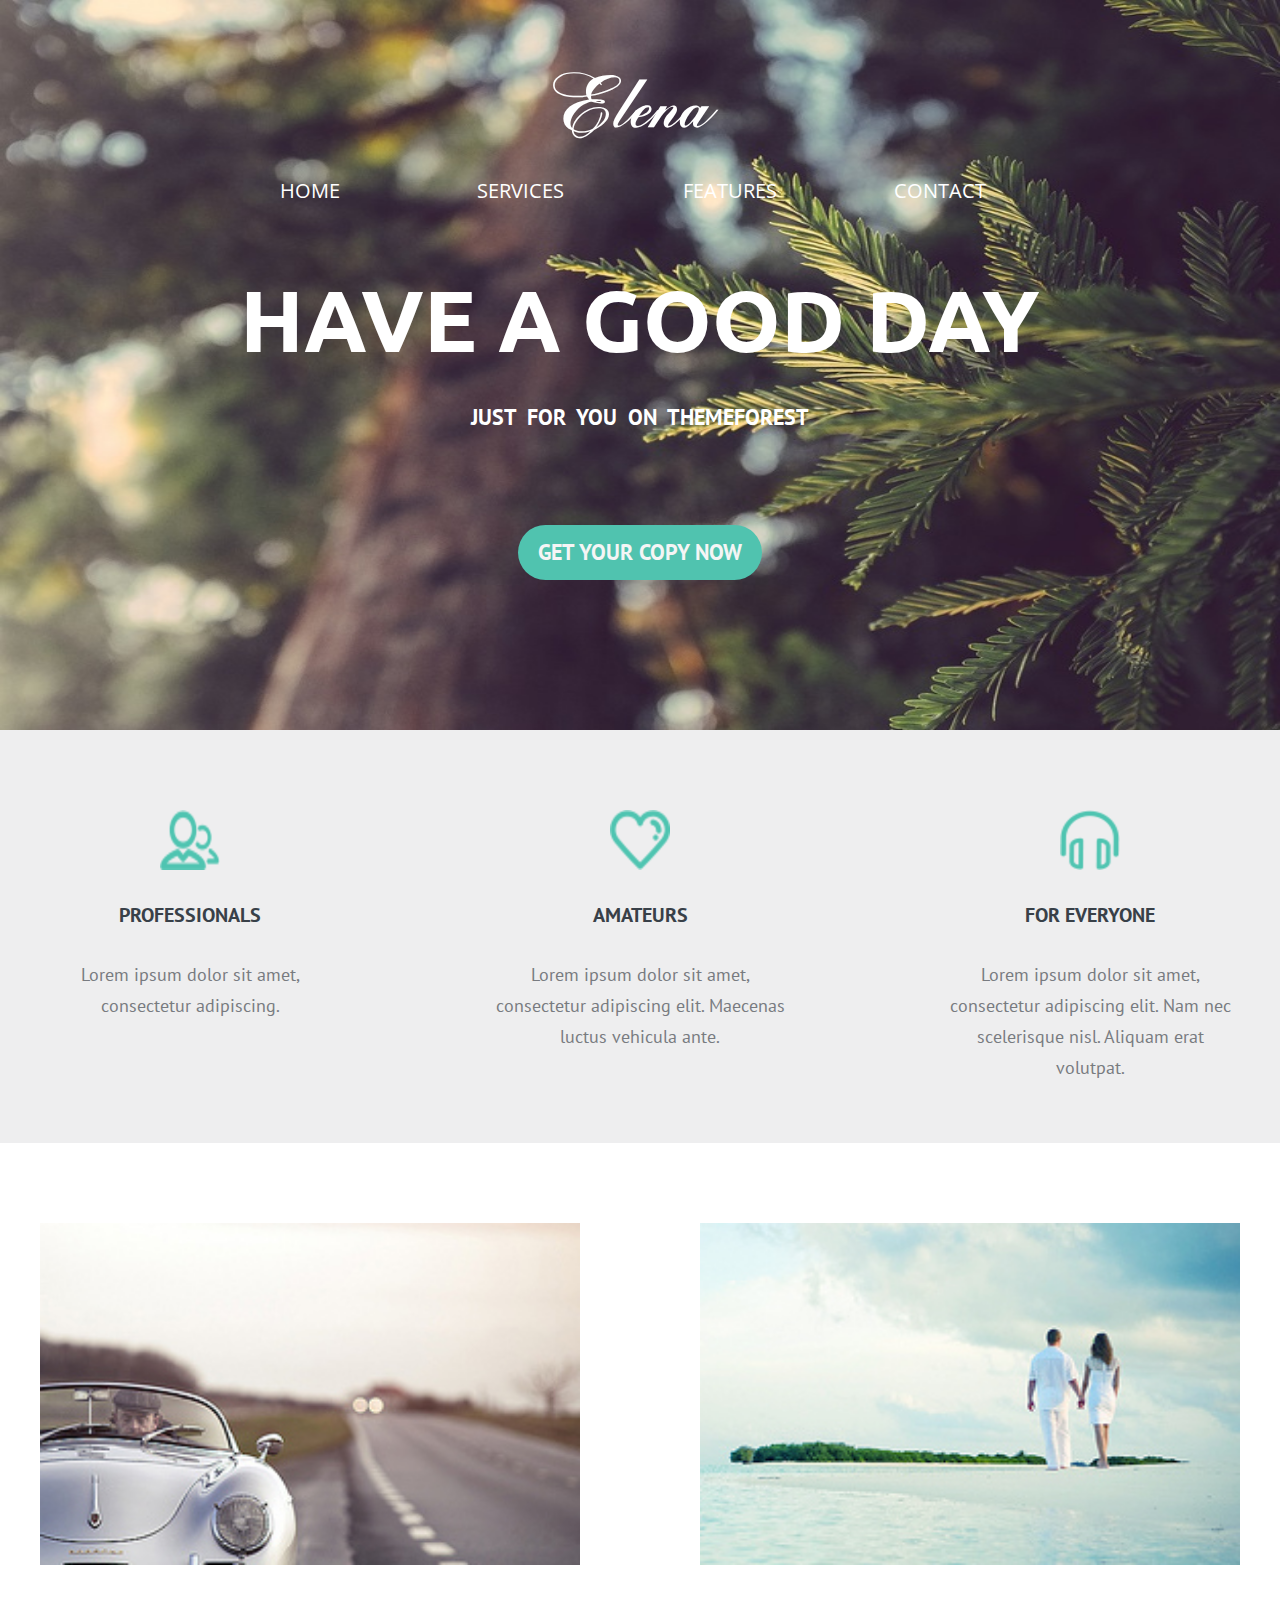
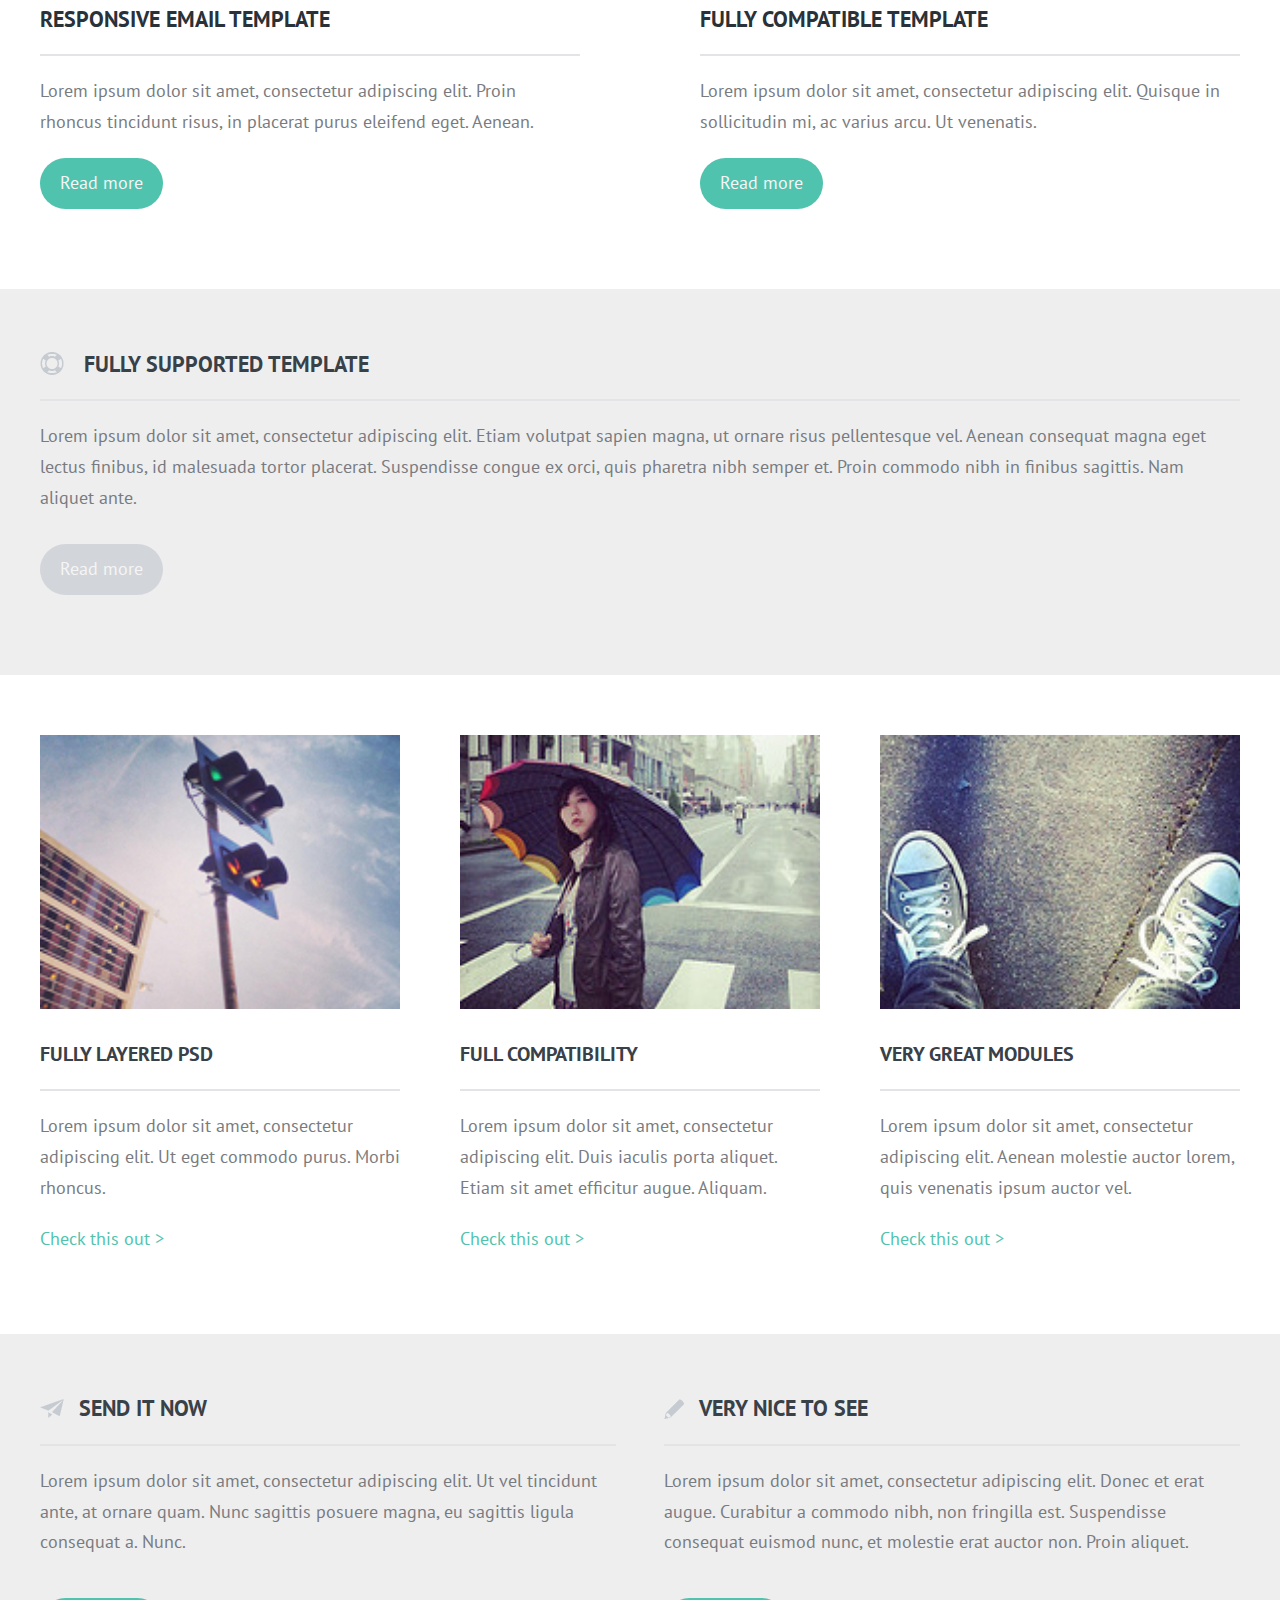
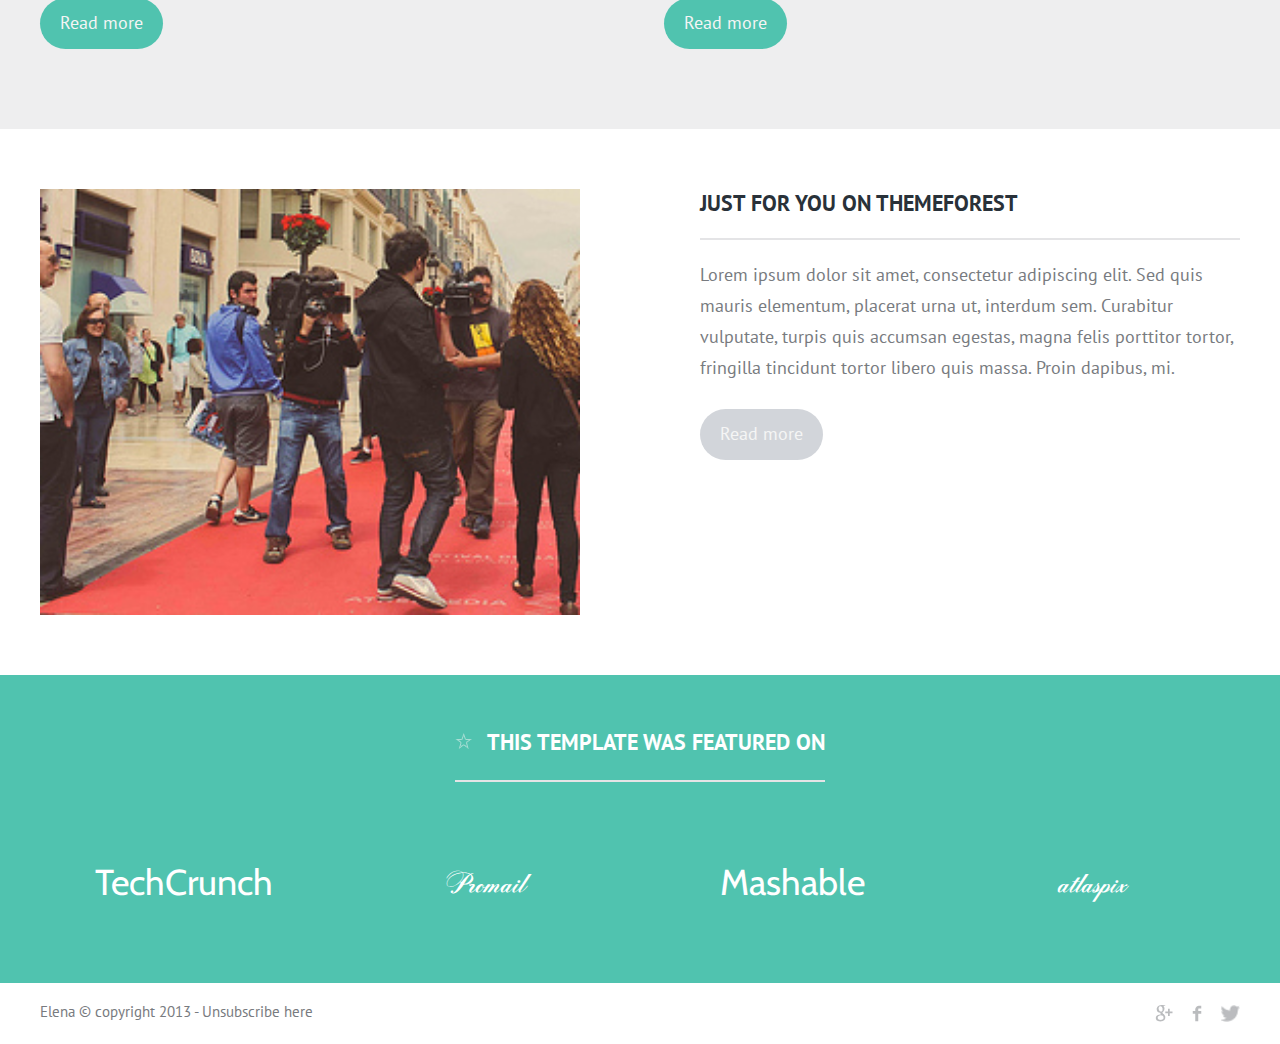
<file: projects/layout/elena/index.html>
<!DOCTYPE html>
<html lang="en">
<head>
    <meta charset="UTF-8">
    <meta name="viewport" content="width=device-width">
    <!-- Подключение "PT SANS" regular и bold-->
    <link href="https://fonts.googleapis.com/css?family=PT+Sans:400,700&display=swap" rel="stylesheet">
    <!-- Подключение "Open Sans" regular-->
    <link href="https://fonts.googleapis.com/css?family=Open+Sans&display=swap" rel="stylesheet">
    <!-- Подключение "Ubuntu" bold-->
    <link href="https://fonts.googleapis.com/css?family=Ubuntu:700&display=swap" rel="stylesheet">
    <!-- Подключение "Cabin" regular-->
    <link href="https://fonts.googleapis.com/css?family=Cabin&display=swap" rel="stylesheet">
    <link rel="stylesheet" href="./css/null.css">
    <link rel="stylesheet" href="./css/style.css">
    <script defer src="./js/burger.js"></script> <!-- defer - откладывание до полной загрузки страницы -->
    <title>Elena</title>
</head>
<body>
    <header class="header">
        <div class="content">
            <div class="header__head">
                <p class="header__logo text-logo">Elena</p>
                <div class="header__burger">
                    <span></span>
                </div>
            </div>
            <nav class="header__menu">
                <ul class="header__nav-list">
                    <li class="header__menu-item"><a href="#" class="header__link">Home</a></li>
                    <li class="header__menu-item"><a href="#" class="header__link">Services</a></li>
                    <li class="header__menu-item"><a href="#" class="header__link">Features</a></li>
                    <li class="header__menu-item"><a href="#" class="header__link">Contact</a></li>
                </ul>
            </nav>
            <h1 class="header__title">Have a good day</h1>
            <h3 class="header__slogan">Just for you on themeforest</h3>
            <a href="#" class="header__button button">Get your copy now</a>
        </div>
    </header>
    <section class="features">
        <div class="content">
            <div class="features__container">
                <div class="features__item">
                    <img class="features__img" src="./img/features/user-group.png" alt="">
                    <h3 class="features__title title title_other-size">Professionals</h3>
                    <p class="features__text">Lorem ipsum dolor sit amet, consectetur adipiscing.</p>
                </div>
                <div class="features__item">
                    <img class="features__img" src="./img/features/heart.png" alt="">
                    <h3 class="features__title title title_other-size">Amateurs</h3>
                    <p class="features__text">Lorem ipsum dolor sit amet, consectetur adipiscing elit. Maecenas luctus vehicula ante.</p>
                </div>
                <div class="features__item">
                    <img class="features__img" src="./img/features/headset.png" alt="">
                    <h3 class="features__title title title_other-size">For Everyone</h3>
                    <p class="features__text">Lorem ipsum dolor sit amet, consectetur adipiscing elit. Nam nec scelerisque nisl. Aliquam erat volutpat.</p>
                </div>
            </div>
        </div>
    </section>
    <section class="responsive">
        <div class="content">
            <div class="responsive__container">
                <div class="responsive__item">
                    <img class="responsive__img" src="./img/responsive/car.jpg" alt="">
                    <h3 class="responsive__title title title_other-color bottom-line">Responsive email template</h3>
                    <p class="responsive__text">Lorem ipsum dolor sit amet, consectetur adipiscing elit. Proin rhoncus tincidunt risus, in placerat purus eleifend eget. Aenean.</p>
                    <a href="#" class="responsive__button button">Read more</a>
                </div>
                <div class="responsive__item">
                    <img class="responsive__img" src="./img/responsive/island.jpg" alt="">
                    <h3 class="responsive__title title title_other-color bottom-line">Fully compatible template</h3>
                    <p class="responsive__text">Lorem ipsum dolor sit amet, consectetur adipiscing elit. Quisque in sollicitudin mi, ac varius arcu. Ut venenatis.</p>
                    <a href="#" class="responsive__button button">Read more</a>
                </div>
            </div>
        </div>
    </section>
    <section class="supported">
        <div class="content">
            <h3 class="supported__title title bottom-line">Fully supported template</h3>
            <p class="supported__text">Lorem ipsum dolor sit amet, consectetur adipiscing elit. Etiam volutpat sapien magna, ut ornare risus pellentesque vel. Aenean consequat magna eget lectus finibus, id malesuada tortor placerat. Suspendisse congue ex orci, quis pharetra nibh semper et. Proin commodo nibh in finibus sagittis. Nam aliquet ante.</p>
            <a href="#" class="supported__button button">Read more</a>
        </div>
    </section>
    <section class="layered">
        <div class="content">
            <div class="layered__container">
                <div class="layered__item">
                    <img class="layered__img" src="./img/layered/light.jpg" alt="">
                    <h3 class="layered__title title title_other-size bottom-line">Fully layered psd</h3>
                    <p class="layered__text">Lorem ipsum dolor sit amet, consectetur adipiscing elit. Ut eget commodo purus. Morbi rhoncus.</p>
                    <a href="#" class="layered__link">Check this out ></a>
                </div>
                <div class="layered__item">
                    <img class="layered__img" src="./img/layered/girl.jpg" alt="">
                    <h3 class="layered__title title title_other-size bottom-line">Full compatibility</h3>
                    <p class="layered__text">Lorem ipsum dolor sit amet, consectetur adipiscing elit. Duis iaculis porta aliquet. Etiam sit amet efficitur augue. Aliquam.</p>
                    <a href="#" class="layered__link">Check this out ></a>
                </div>
                <div class="layered__item">
                    <img class="layered__img" src="./img/layered/foot.jpg" alt="">
                    <h3 class="layered__title title title_other-size bottom-line">Very great modules</h3>
                    <p class="layered__text">Lorem ipsum dolor sit amet, consectetur adipiscing elit. Aenean molestie auctor lorem, quis venenatis ipsum auctor vel.</p>
                    <a href="#" class="layered__link">Check this out ></a>
                </div>
            </div>
        </div>
    </section>
    <section class="send">
        <div class="content">
            <div class="send__container">
                <div class="send__item">
                    <h3 class="send__title title bottom-line">Send it now</h3>
                    <p class="send__text">Lorem ipsum dolor sit amet, consectetur adipiscing elit. Ut vel tincidunt ante, at ornare quam. Nunc sagittis posuere magna, eu sagittis ligula consequat a. Nunc.</p>
                    <a href="#" class="send__button button">Read more</a>
                </div>
                <div class="send__item">
                    <h3 class="send__title title bottom-line">Very nice to see</h3>
                    <p class="send__text">Lorem ipsum dolor sit amet, consectetur adipiscing elit. Donec et erat augue. Curabitur a commodo nibh, non fringilla est. Suspendisse consequat euismod nunc, et molestie erat auctor non. Proin aliquet.</p>
                    <a href="#" class="send__button button">Read more</a>
                </div>
            </div>
        </div>
    </section>
    <section class="just">
        <div class="content">
            <div class="just__container">
                <div class="just__item">
                    <img class="just__img" src="./img/just/street.jpg" alt="">
                </div>
                <div class="just__item">
                    <h3 class="just__title title title_other-color bottom-line">Just for you on themeforest</h3>
                    <p class="just__text">Lorem ipsum dolor sit amet, consectetur adipiscing elit. Sed quis mauris elementum, placerat urna ut, interdum sem. Curabitur vulputate, turpis quis accumsan egestas, magna felis porttitor tortor, fringilla tincidunt tortor libero quis massa. Proin dapibus, mi.</p>
                    <a href="#" class="just__button button">Read more</a>
                </div>
            </div>
        </div>
    </section>
    <section class="template">
        <div class="content">
            <h3 class="template__title title bottom-line">This template was featured on</h3>
            <nav class="template__links">
                <ul class="template__list">
                    <li class="template__item"><a href="#" class="template__partner-link">TechCrunch</a></li>
                    <li class="template__item"><a href="#" class="template__partner-link">Promail</a></li>
                    <li class="template__item"><a href="#" class="template__partner-link">Mashable</a></li>
                    <li class="template__item"><a href="#" class="template__partner-link">atlaspix</a></li>
                </ul>
            </nav>
        </div>
    </section>
    <footer class="footer">
        <div class="content">
            <div class="footer__container">
                <p class="footer__info">Elena © copyright 2013 - Unsubscribe here</p>
                <div class="footer__icons">
                    <a href="https://google.com"><img class="footer__icon" src="./img/footer/google.png" alt=""></a>
                    <a href="https://facebook.com"><img class="footer__icon" src="./img/footer/facebook.png" alt=""></a>
                    <a href="https://twitter.com"><img class="footer__icon" src="./img/footer/twitter.png" alt=""></a>
                </div>
            </div>
        </div>
    </footer>
</body>
</html>
</file>
<file: projects/layout/elena/css/null.css>
* {
    padding: 0;
    margin: 0;
    border: 0;
}

*, *:before, *:after {
    -moz-box-sizing: border-box;
    -webkit-box-sizing: border-box;
    box-sizing: border-box;
}

:focus, :active {
    outline: none;
}

a:focus, a:active {
    outline: none;
}

nav, footer, header, aside {
    display: block;
}

html, body {
    height: 100%;
    width: 100%;
    font-size: 14px;
    line-height: 1;
    -ms-text-size-adjust: 100%;
    -moz-text-size-adjust: 100%;
    -webkit-text-size-adjust: 100%;
}

input, button, textarea {
    font-family: inherit;
}

input::-ms-clear {
    display: none;
}

button {
    cursor: pointer;
}

button::-moz-focus-inner {
    padding: 0;
    border: 0;
}

a, a:visited {
    text-decoration: none;
}

a:hover {
    text-decoration: none;
}

ul li {
    list-style: none;
}

img {
    vertical-align: top;
}

h1, h2, h3, h4, h5, h6 {
    font-size: inherit;
    font-weight: 400;
}
</file>
<file: projects/layout/elena/css/style.css>
@font-face {
    font-family: 'Rosamunda One Normal';
    src: url('../fonts/Rosamunda One Normal.eot');
    src: local('☺'), url('../fonts/Rosamunda One Normal.woff') format('woff'), url('../fonts/Rosamunda One Normal.ttf') format('truetype'), url('../fonts/Rosamunda One Normal.svg') format('svg');
    font-weight: normal;
    font-style: normal;
}

body {
    font-size: 18px;
    font-family: 'PT Sans', sans-serif;
    color: rgb(120, 123, 128);
    line-height: 1.714;
    text-align: center;
}

a, a:active, a:hover, a:visited{
    /*color: rgb(120, 123, 128);*/
}

.content {
    max-width: 1200px;
    margin: 0 auto;
}

.text-logo {
    font-size: 94px;
    font-family: 'Rosamunda One Normal', serif;
    color: rgb(255, 255, 255);
    line-height: 0.462;
    text-transform: none;
}

.button {
    color: rgb(245, 245, 245);
    background-color: rgb(80, 195, 175);
    border: 0 solid black;
    border-radius: 30px;
    display: inline-block;
    padding: 10px 20px;
    cursor: pointer;
}

.title {
    font-size: 22px;
    color: rgb(56, 64, 72);
    line-height: 1.333;
    font-weight: bold;
    text-transform: uppercase;
}

.title_other-color {
    color: rgb(41, 49, 57);
}

.title_other-size {
    font-size: 20px;
    line-height: 1.5;
}

.bottom-line {
    border-bottom: 2px solid #e4e4e6;
}

.header {
    background: url("../img/header/background.jpg") 0 0/100% 100% no-repeat;
    color: rgb(255, 255, 255);
    text-transform: uppercase;
}

.header__logo {
    padding: 80px 0 0 0;
    margin: 0 0 50px 0;
}

.header__burger {
    display: none;
}

.header__menu {}

.header__nav-list {
    display: flex;
    flex-wrap: wrap;
    justify-content: center;
}

.header__menu-item {
    width: 15%;
    font-family: 'Open Sans', sans-serif;
    font-size: 20px;
    line-height: 1.846;
    margin: 0 30px 0 0;
    cursor: pointer;
}

.header__link {
    color: rgb(255, 255, 255);
}

.header__title {
    font-family: 'Ubuntu', sans-serif;
    font-size: 87px;
    font-weight: bold;
    line-height: 0.453;
    margin: 90px 0 60px 0;
}

.header__slogan {
    font-size: 22px;
    font-weight: bold;
    line-height: 1.6;
    word-spacing: 5px;
}

.header__button {
    font-size: 22px;
    font-weight: bold;
    line-height: 1.6;
    margin: 90px 0 150px 0;
}

.features {
    background-color: #eeeeef;
}

.features__container {
    display: flex;
    flex-wrap: wrap;
    justify-content: space-between;
}

.features__item {
    width: 25%;
}

.features__img {
    margin: 80px 0 30px 0;
}

.features__title {
}

.features__text {
    margin: 30px 0 60px 0;
}

.responsive {}

.responsive__container {
    display: flex;
    flex-wrap: wrap;
    justify-content: space-between;
}

.responsive__item {
    width: 45%;
    text-align: left;
}

.responsive__img {
    margin: 80px 0 40px 0;
    width: 100%;
}

.responsive__title {
    padding: 0 0 20px 0;
}

.responsive__text {
    margin: 20px 0;
    text-align: left;
}

.responsive__button {
    margin: 0 0 80px 0;
}

.supported {
    background-color: #eeeeef;
    text-align: left;
}

.supported__title {
    padding: 60px 0 20px 0;
}

.supported__title:before {
    content: url("../img/supported/icon.png");
    display: inline-block;
    margin: 0 20px 0 0;
    position: relative;
    top: 3px;
}

.supported__text {
    margin: 20px 0 0 0;
}

.supported__button {
    background-color: rgb(210, 213, 218);
    margin: 30px 0 80px 0;
}

.layered {}

.layered__container {
    display: flex;
    flex-wrap: wrap;
    justify-content: space-between;
}

.layered__item {
    width: 30%;
    text-align: left;
}

.layered__img {
    margin: 60px 0 30px 0;
    width: 100%;
}

.layered__title {
    padding: 0 0 20px 0;
    margin: 0 0 20px 0;
}

.layered__text {}

.layered__link {
    color: rgb(80, 195, 175);
    display: inline-block;
    margin: 20px 0 80px 0;
    cursor: pointer;
}

.send {
    background-color: #eeeeef;
}

.send__container {
    display: flex;
    flex-wrap: wrap;
    justify-content: space-between;
}

.send__item {
    width: 48%;
    text-align: left;
}

.send__title {
    padding: 0 0 20px 0;
    margin: 60px 0 20px 0;
}

.send__item:nth-child(1)>.send__title:before {
    content: url("../img/send/telegram.png");
    display: inline-block;
    margin: 0 15px 0 0;
    position: relative;
    top: 2px;
}

.send__item:nth-child(2)>.send__title:before {
    content: url("../img/send/pencil.png");
    display: inline-block;
    margin: 0 15px 0 0;
    position: relative;
    top: 3px;
}

.send__text {}

.send__button {
    margin: 40px 0 80px 0;
}

.just {}

.just__container {
    display: flex;
    flex-wrap: wrap;
    justify-content: space-between;
    margin: 60px 0 60px 0;
}

.just__item {
    width: 45%;
    text-align: left;
}

.just__img {
    width: 100%;
}

.just__title {
    padding: 0 0 20px 0;
    margin: 0 0 20px 0;
}

.just__text {}

.just__button {
    background-color: rgb(210, 213, 218);
    margin: 25px 0 0 0;
}

.template {
    background-color: rgb(80, 195, 175);
}

.template__title {
    font-size: 22px;
    color: rgb(255, 255, 255);
    line-height: 1.6;
    display: inline-block;
    padding: 0 0 20px 0;
    margin: 50px 0 70px 0;
}

.template__title:before {
    content: url("../img/template/star.png");
    display: inline-block;
    margin: 0 15px 0 0;
    position: relative;
    bottom: 1px;
}

.template__links {}

.template__list {
    display: flex;
    flex-wrap: wrap;
    justify-content: space-between;
    padding: 0 0 70px 0;
}

.template__item {
    width: 24%;
    font-family: 'Cabin', sans-serif;
    font-size: 36px;
    cursor: pointer;
}

.template__item:nth-child(even) {
    font-family: 'Rosamunda One Normal', serif;
}

.template__partner-link {
    color: rgb(255, 255, 255);
}

.footer {
    text-align: left;
    padding: 15px 0;
}

.footer__container {
    display: flex;
    flex-wrap: wrap;
    justify-content: space-between;
}

.footer__info {
    font-size: 15px;
    color: rgb(120, 123, 128);
    line-height: 1.846;
}

.footer__icons {}

.footer__icon {
    margin: 0 0 0 14px;
    padding: 7px 0 0 0;
}

@media (max-width: 1200px) {
    .content {
        max-width: 970px;
    }
}

@media (max-width: 992px) {
    body {
        font-size: 16px;
    }

    .content {
        padding: 0 15px;
        max-width: 750px;
    }

    .title {
        font-size: 20px;
    }

    .title_other-size {
        font-size: 18px;
    }

    .header__logo {
        padding: 30px 0 0 0;
    }

    .header__menu-item {
        font-size: 24px;
    }

    .header__title {
        font-size: 64px;
    }

    .header__button {
        margin: 40px 0;
    }

    .features__item {
        width: 100%;
    }

    .features__img {
        margin: 30px 0;
    }

    .features__text {
        margin: 30px 0;
    }

    .responsive__item {
        width: 100%;
    }

    .responsive__img {
        margin: 20px 0;
    }

    .responsive__button {
        margin: 0 0 0 0;
    }

    .responsive__container :last-child>.responsive__button {
        margin: 0 0 20px 0;
    }

    .supported__title {
        padding: 20px 0;
    }

    .supported__button {
        margin: 30px 0;
    }

    .layered__item {
        width: 100%;
    }

    .layered__img {
        margin: 20px 0;
    }

    .layered__link {
        margin: 20px 0 0 0;
    }

    .layered__container :last-child>.layered__link {
        margin: 20px 0 20px 0;
    }

    .send__item {
        width: 100%;
    }

    .send__title {
        margin: 20px 0;
    }

    .send__button {
        margin: 20px 0 0 0;
    }

    .send__container :last-child>.send__button {
        margin: 20px 0;
    }

    .just__container {
        margin: 0 0 0 0;
    }

    .just__item {
        width: 100%;
    }

    .just__img {
        margin: 20px 0 20px 0;
    }

    .just__button {
        margin: 20px 0;
    }

    .template__title {
        margin: 20px 0;
    }

    .template__list {
        padding: 0 0 20px 0;
    }

    .template__item {
        width: 48%;
    }

    .footer__info {
        font-size: 13px;
    }
}

@media (max-width: 767px) {
    body {
        font-size: 14px;
    }

    .content {
        max-width: none;
    }

    .title {
        font-size: 18px;
    }

    .title_other-size {
        font-size: 16px;
    }

    .header__logo {
        padding: 20px 0 0 0;
        margin: 0 0 20px 0;
    }

    /* меню-бургер */
    .header__head {
        display: flex;
        flex-wrap: nowrap;
        justify-content: flex-end;
        align-items: center;
        z-index: 2;
    }

    .header__logo {
        flex-grow: 1;
        position: relative;
        left: 15px;
        z-index: 4;
    }

    .header__burger {
        display: block;
        position: relative;
        width: 30px;
        height: 20px;
        top: 0;
        left: 0;
        z-index: 3;
    }

    .header__burger:before, .header__burger:after {
        content: '';
        background-color: #ffffff;
        position: absolute;
        width: 100%;
        height: 2px;
        left: 0;
        transition: all 0.3s ease 0s;
    }

    .header__burger:before {
        top: 0;
    }

    .header__burger:after {
        bottom: 0;
    }

    .header__burger span {
        position: absolute;
        background-color: #ffffff;
        left: 0;
        width: 100%;
        height: 2px;
        top: 9px;
        transition: all 0.3s ease 0s;
    }

    .header__menu {
        padding: 95px 0 0 0;
        position: fixed;
        top: 0;
        right: -100%;
        width: 100%;
        height: 100%;
        background-color: rgb(80, 195, 175);
        transition: all 0.3s ease 0s;
        overflow: auto;
        z-index: 1;
    }

    .header__nav-list {
        display: block;
    }

    .header__menu-item {
        padding: 0 0 0 25px;
    }

    .header__burger_active:before {
        transform: rotate(45deg);
        top: 9px;
    }

    .header__burger_active:after {
        transform: rotate(-45deg);
        bottom: 9px;
    }

    .header__burger_active span {
        transform: scale(0);
    }

    .header__menu_active {
        right: 0;
    }

    .body_lock {
        overflow: hidden;
    }

    /****************************************/

    .header__menu-item {
        font-size: 28px;
        width: 35%;
    }

    .header__title {
        font-size: 30px;
        margin: 45px 0;
        line-height: 1.25em;
    }

    .header__slogan {
        font-size: 18px;
    }

    .template__title {
        font-size: 16px;
    }

    .template__partner-link {
        font-size: 28px;
    }

    .footer {
        text-align: center;
        padding: 0 0 5px 0;
    }

    .footer__info {
        font-size: 11px;
    }

    .footer__info, .footer__icons {
        width: 100%;
        margin: 5px 0 0 0;
    }

}
</file>
